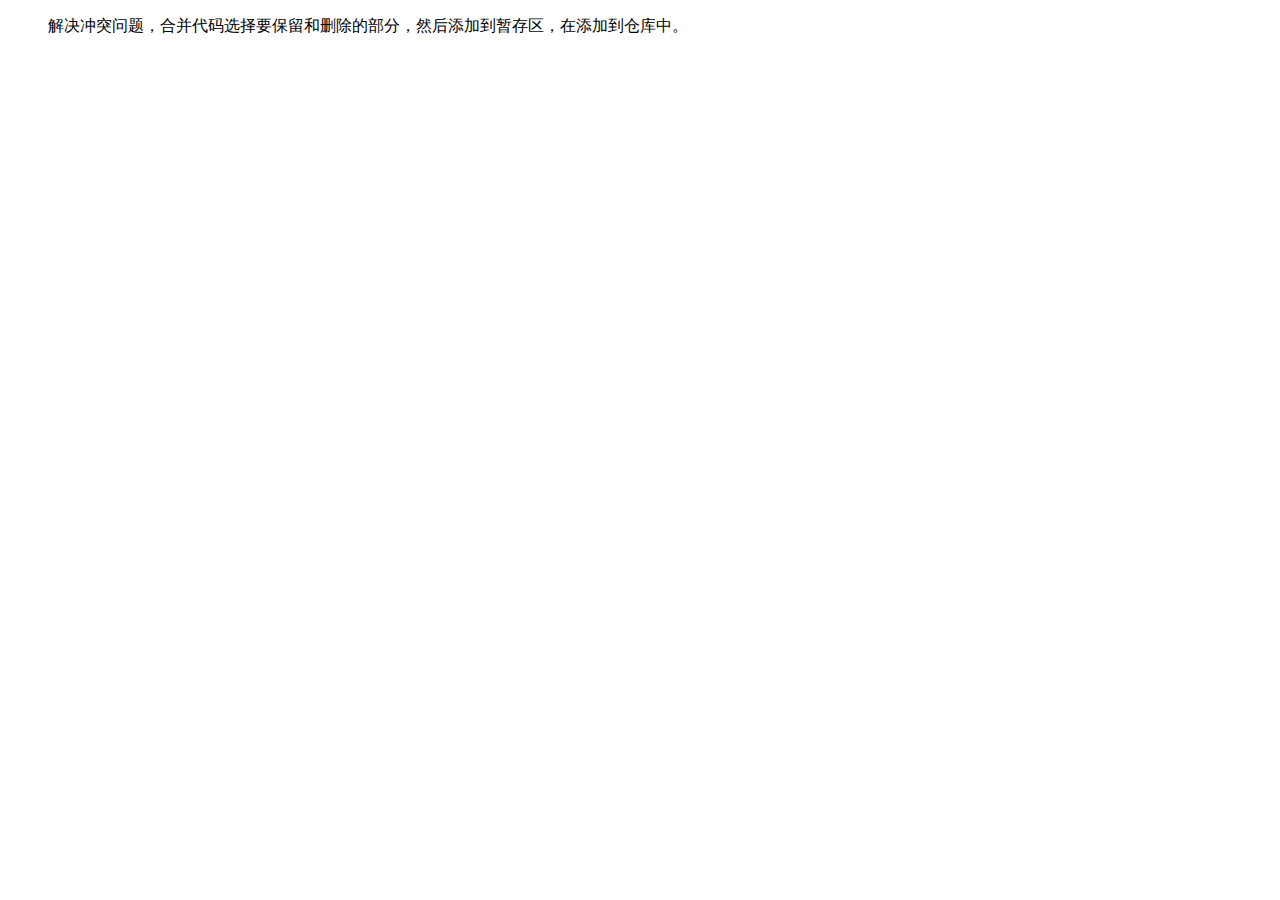
<file: index.html>
<!DOCTYPE html>
<html lang="en">
<head>
    <meta charset="UTF-8">
    <meta name="viewport" content="width=device-width, initial-scale=1.0">
    <title>Document</title>
</head>
<body>
    <script>
        console.log('我是dev分支');
    </script>
    <ul>
        解决冲突问题，合并代码选择要保留和删除的部分，然后添加到暂存区，在添加到仓库中。
    </ul>
</body>
</html>
</file>
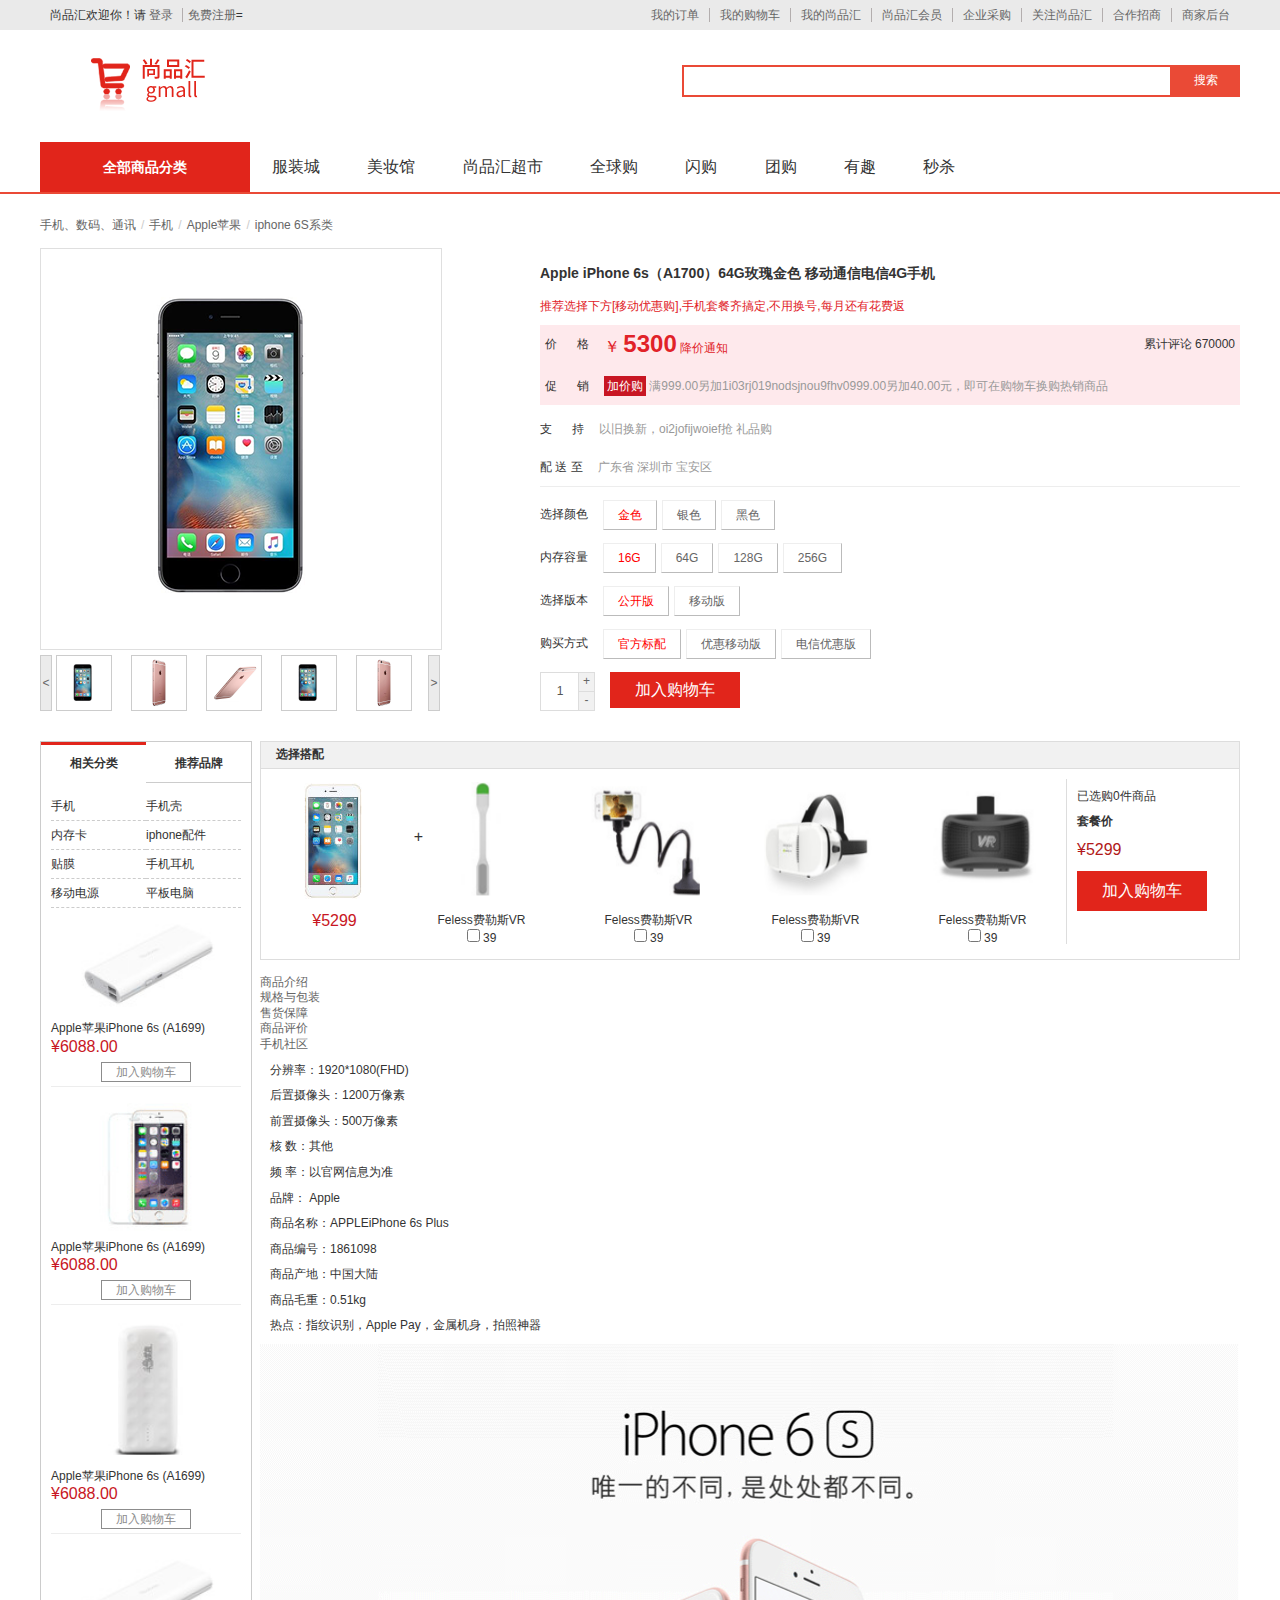
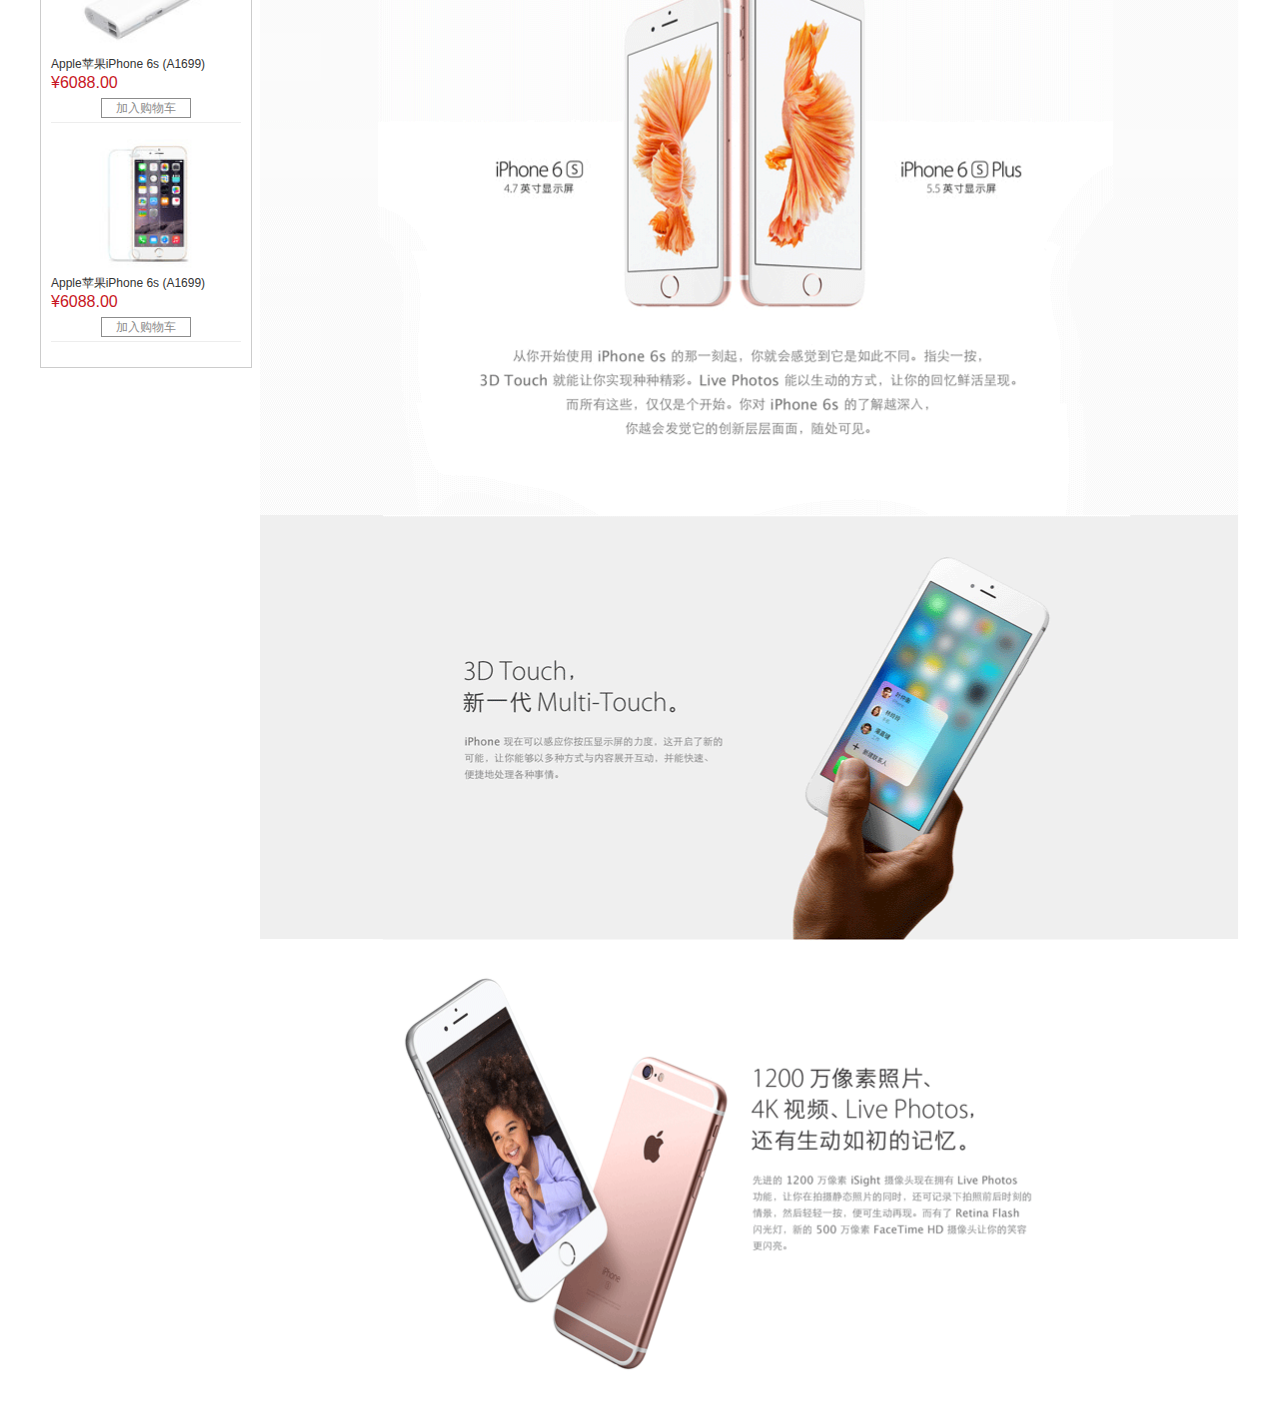
<file: day08-day10pc项目/01头部导航布局.html>
<!DOCTYPE html>
<html lang="en">
<head>
    <meta charset="UTF-8">
    <meta name="viewport" content="width=device-width, initial-scale=1.0">
    <title>1.头部导航布局</title>
    <link rel="stylesheet" href="./css/reset.css">
    <link rel="stylesheet" href="./css/index.css">
</head>
<body>
    <!-- 外部容器 wrap -->
    <div class="wrap">
        <header class="header">
            <!-- 头部第一行 -->
            <div class="top">
                <div class="container">
                    <!-- 登录 -->
                    <div class="login">=
                        <p>尚品汇欢迎你！</p>
                        <div>
                            <span>请</span>
                            <a href="#">登录</a>
                            <a href="#">免费注册</a>

                        </div>
                    </div>
                     <!-- 头部导航 -->
                     <div class="headerNav">
                         <a href="#">我的订单</a>
                         <a href="#">我的购物车</a>
                         <a href="#">我的尚品汇</a>
                         <a href="#">尚品汇会员</a>
                         <a href="#">企业采购</a>
                         <a href="#">关注尚品汇</a>--
                         <a href="#">合作招商</a>
                         <a href="#">商家后台</a>
                     </div>
                </div>
                
            </div>
            <!-- 头部第二行 -->
            <div class="bottom">
                <h1 class="logoArea">
                    <a href="#">
                        <img src="./img/Logo.png" alt="">
                    </a>
                </h1>
                <div class="searchArea">
                    <form action="">
                        <input type="text">
                        <button>搜索</button>
                    </form>
                </div>
            </div>
        </header>
        <!-- 商品导航分类 -->
        <div class="typeNav">
            <div class="container">
                <h2 class="all">全部商品分类</h2>
                <nav>
                    <a href="#">服装城</a>
                    <a href="#">美妆馆</a>
                    <a href="#">尚品汇超市</a>
                    <a href="#">全球购</a>
                    <a href="#">闪购</a>
                    <a href="#">团购</a>
                    <a href="#">有趣</a>
                    <a href="#">秒杀</a>
                </nav>
            </div>
        </div>
        <!-- 商品主要内容区域 -->
        <section class="con">
            <!-- 路径导航 -->
            <div class="conPoin">
                <!-- <a href="#">手机、数码、通讯</a>
                <a href="#">手机</a>
                <a href="#">Apple苹果</a>
                <a href="#">iPhone 6s系类</a> -->
            </div>
            <!-- 主要内容区域 -->
            <div class="mainCon">
                <!-- 左则放大镜 -->
                <div class="previewWrap">
                    <!-- 放大镜效果 -->
                    <div class="preview">
                        <!-- 小图 -->
                        <div class="zoom">
                            <img src="./img/s3.png" alt="">
                        </div>
                        <!-- 大图 -->
                    </div>
                    <!-- 缩略图效果 -->
                    <div class="specScroll">
                        <a class="prev">&lt;</a>
                        <div class="itemCon">
                            <ul class="list">
                                
                            </ul>
                        </div>
                        <a class="next">&gt;</a>
                    </div>
                </div>
                <!-- 右侧商品信息 -->
                <div class="infoWrap">
                    <div class="info1">
                        
                    </div>
                    <div class="choose">
                        <div class="chooseArea">
                           <div class="choosed">

                           </div>
                        </div>
                        <div class="carWrap">
                            <div class="controls">
                                <input type="text" value="1">
                                <a href="#" class="plus">+</a>
                                <a href="#" class="mins">-</a>
                            </div>
                            <div class="addBth">
                                <a href="#">加入购物车</a>
                            </div>
                        </div>
                    </div>
                </div>
            </div>
        </section>
        <!-- 商品详情页 -->
        <section class="productDetail">
            <!-- 侧边栏 -->
            <aside class="aside">
                <!-- 选项卡切换的按钮 -->
                <div class="tabWrap">
                    <h4 class="active">相关分类</h4>
                    <h4>推荐品牌</h4>
                </div>
                <!-- 选项卡内容 -->
                <div class="tabContent">
                    <div class="active">
                        <ul class="partList">
                            <li>手机</li>
                            <li>手机壳</li>
                            <li>内存卡</li>
                            <li>iphone配件</li>
                            <li>贴膜</li>
                            <li>手机耳机</li>
                            <li>移动电源</li>
                            <li>平板电脑</li>
                        </ul>
                        <ul class="goodsList">
                            <li>
                                <div class="gImg">
                                    <img src="./img/part01.png" alt="">
                                </div>
                                <p class="attr">Apple苹果iPhone 6s (A1699)</p>
                                <p class="price">¥6088.00</p>
                                <div class="addCar">
                                    <a href="###">加入购物车</a>
                                </div>
                            </li>
                            <li>
                                <div class="gImg">
                                    <img src="./img/part02.png" alt="">
                                </div>
                                <p class="attr">Apple苹果iPhone 6s (A1699)</p>
                                <p class="price">¥6088.00</p>
                                <div class="addCar">
                                    <a href="###">加入购物车</a>
                                </div>
                            </li>
                            <li>
                                <div class="gImg">
                                    <img src="./img/part03.png" alt="">
                                </div>
                                <p class="attr">Apple苹果iPhone 6s (A1699)</p>
                                <p class="price">¥6088.00</p>
                                <div class="addCar">
                                    <a href="###">加入购物车</a>
                                </div>
                            </li>
                            <li>
                                <div class="gImg">
                                    <img src="./img/part01.png" alt="">
                                </div>
                                <p class="attr">Apple苹果iPhone 6s (A1699)</p>
                                <p class="price">¥6088.00</p>
                                <div class="addCar">
                                    <a href="###">加入购物车</a>
                                </div>
                            </li>
                            <li>
                                <div class="gImg">
                                    <img src="./img/part02.png" alt="">
                                </div>
                                <p class="attr">Apple苹果iPhone 6s (A1699)</p>
                                <p class="price">¥6088.00</p>
                                <div class="addCar">
                                    <a href="###">加入购物车</a>
                                </div>
                            </li>
                        </ul>
                    </div>
                    <div>推荐品牌</div>
                </div>
            </aside>
            <div class="detail">
                <div class="fitting">
                    <h4>选择搭配</h4>
                    <div class="goodSuits">
                        <div class="master">
                            <img src="./img/l-m01.png" alt="">
                            <p>¥5299</p>
                            <i>+</i>
                        </div>
                        <ul class="suits">
                            <li class="suitsItem">
                                <img src="./img/dp01.png" alt="">
                                <p>Feless费勒斯VR</p>
                                <label>
                                    <input type="checkbox">
                                    <span>39</span>
                                </label>
                            </li>
                            <li class="suitsItem">
                                <img src="./img/dp02.png" alt="">
                                <p>Feless费勒斯VR</p>
                                <label>
                                    <input type="checkbox">
                                    <span>39</span>
                                </label>
                            </li>
                            <li class="suitsItem">
                                <img src="./img/dp03.png" alt="">
                                <p>Feless费勒斯VR</p>
                                <label>
                                    <input type="checkbox">
                                    <span>39</span>
                                </label>
                            </li>
                            <li class="suitsItem">
                                <img src="./img/dp04.png" alt="">
                                <p>Feless费勒斯VR</p>
                                <label>
                                    <input type="checkbox">
                                    <span>39</span>
                                </label>
                            </li>
                        </ul>
                        <div class="result">
                            <div>已选购0件商品</div>
                            <p class="price-tit">套餐价</p>
                            <p class="price">¥5299</p>
                            <button>加入购物车</button>
                        </div>
                    </div>
                </div>
                <div class="intro">
                    <ul class="tabWrap">
                        <li class="active"><a href="#">商品介绍</a></li>
                        <li><a href="#">规格与包装</a></li>
                        <li><a href="#">售货保障</a></li>
                        <li><a href="#">商品评价</a></li>
                        <li><a href="#">手机社区</a></li>
                    </ul>
                    <div class="tabContent">
                        <div class="active">
                            <ul class="goodsIntro">
                                <li>分辨率：1920*1080(FHD)</li>
                                <li>后置摄像头：1200万像素</li>
                                <li>前置摄像头：500万像素</li>
                                <li>核 数：其他</li>
                                <li>频 率：以官网信息为准</li>
                                <li>品牌： Apple</li>
                                <li>商品名称：APPLEiPhone 6s Plus</li>
                                <li>商品编号：1861098</li>
                                <li>商品产地：中国大陆</li>
                                <li>商品毛重：0.51kg</li>
                                <li>热点：指纹识别，Apple Pay，金属机身，拍照神器</li>
                            </ul>
                            <div class="introImg">
                                <img src="./img/intro01.png" alt="">
                                <img src="./img/intro02.png" alt="">
                                <img src="./img/intro03.png" alt="">
                            </div>
                        </div>
                        <div>规格与包装</div>
                        <div>售货保障</div>
                        <div>商品评价</div>
                        <div>手机社区</div>
                    </div>
                </div>
            </div>
        </section>
    </div>
    <script src="./js/data.js"></script>
    <script>
        // 页面加载完成的回调
        // window.onload = function(){

        // }
        // 文档准备就绪
        // DOMContentLoaded 等待节点加载完成之后执行
        // DOMCententLoaded 是dom2事件 所以需要使用addEventListener绑定监听
        window.addEventListener('DOMContentLoaded',function(){
            // 每一个功能都会单独放在一个函数中执行
            
            // 定义放大镜图片id
            var magnifierImgId = 0;
            // 记录商品个数 默认为1
            var goodsChangeNum = 1;
            // 1.放大镜效果
            magnifier();
            function magnifier(){
                var imgSrc = goodData.imgsrc;
                // 获取小图
                var smallImg = document.querySelector('.wrap .con .mainCon .previewWrap .preview .zoom > img');
                smallImg.src = imgSrc[magnifierImgId].s;
                // 放大镜外层容器
                var preview = document.querySelector('.wrap .con .mainCon .previewWrap .preview');
                // 小图容器
                var smallBox = document.querySelector('.wrap .con .mainCon .previewWrap .preview .zoom');
                // 初始化蒙版
                var mask = null;
                // 初始化大图容器
                var bigBox = null;
                // 初始化大图
                var bigImg = null;

                // 绑定鼠标移入移出事件
                preview.onmouseenter = function(){
                    
                    // 当鼠标移入元素时  创建蒙版(大图容器 大图)  没有蒙版的时候才会创建 如果存在则不创建
                    if(!mask){
                        // 创建蒙版
                        mask = document.createElement('div');
                        // 给蒙版一个class   并且添加样式
                        mask.className = 'mask';
                        // 把蒙版插入到小图容器当中
                        smallBox.appendChild(mask);
                        // 创建大图 和大图容器
                        bigBox = document.createElement('div');
                        bigBox.className = 'bigBox';
                        // 创建大图  放入大图容器当中
                        bigImg = new Image();
                        bigImg.src = imgSrc[magnifierImgId].b;
                        bigBox.appendChild(bigImg);

                        preview.appendChild(bigBox);

                    }
                    // 鼠标移动
                    smallBox.onmousemove = function(event){
                        
                        // 当鼠标移动的时候 蒙版的位置是  鼠标的坐标 - 蒙版的一半 - 父级距离屏幕边缘的位置
                        var maskPosition = {
                            left:event.clientX - mask.offsetWidth / 2 -smallBox.getBoundingClientRect().left,
                            top:event.clientY - mask.offsetHeight / 2 -smallBox.getBoundingClientRect().top
                        };
                        // 边界判断 小于最小值等于最小值 大于最大值等于最大值
                        if(maskPosition.left < 0){
                            maskPosition.left = 0;
                        }else if(maskPosition.left > smallBox.clientWidth - mask.offsetWidth){
                            maskPosition.left = smallBox.clientWidth - mask.offsetWidth;
                        }
                        if(maskPosition.top < 0){
                            maskPosition.top = 0;
                        }else if(maskPosition.top > smallBox.clientHeight - mask.offsetHeight){
                            maskPosition.top = smallBox.clientHeight - mask.offsetHeight;
                        }


                        // 对蒙版的位置进行操作
                        mask.style.left = maskPosition.left + 'px';
                        mask.style.top = maskPosition.top + 'px';

                        // 计算比例:   (蒙版总共可以移动的距离 / 大图能够移动的距离)
                        var scale = (smallBox.clientWidth - mask.offsetWidth) / (bigImg.offsetWidth - bigBox.clientWidth)
                        // 计算大图位置
                        var bigPosition = {
                            left:maskPosition.left / scale,
                            top:maskPosition.top / scale
                        }
                        // 给大图修正位置
                        bigImg.style.marginLeft = -bigPosition.left + 'px';
                        bigImg.style.marginTop = -bigPosition.top + 'px';
                    };
                    // 鼠标离开时 放大镜效果结束 清除蒙版 移出事件
                    preview.onmouseleave = function(){
                        // 移除节点
                        smallBox.removeChild(mask);
                        preview.removeChild(bigBox);
                        // 初始化蒙版元素
                        mask = null;
                        bigBox = null;
                        bigImg = null;
                        // 解绑事件
                        smallBox.onmousemove = null;
                        preview.onmouseleave = null;
                    }
                }

                
            }
           
            // 获取元素非行间样式
            // 第一个参数要读取的元素 第二个参数要读取的样式名称
            function getStyle(obj,attr) {
            if(obj.currentStyle){
                return obj.currentStyle[attr];
                }else{
                    return document.defaultView.getComputedStyle(obj,null)[attr];
             }
            }
            // 2.缩略图
            thumbnail();
            function thumbnail(){
                // 图片移动的容器
                var list = document.querySelector('.wrap .con .mainCon .specScroll .itemCon .list');
                // 根据动态数据 生成缩略图效果
                var imgSrc = goodData.imgsrc;
                imgSrc.forEach(function(item){
                    var liNode = document.createElement('li');
                    var imgNode = new Image();
                    imgNode.src = item.s;
                    liNode.appendChild(imgNode);
                    list.appendChild(liNode);
                })
                // 图片集合
                var items = document.querySelectorAll('.wrap .con .mainCon .specScroll .itemCon .list > li');
                // 左右两个按钮
                var prev = document.querySelector('.wrap .con .mainCon .specScroll .prev');
                var next = document.querySelector('.wrap .con .mainCon .specScroll .next ')

                // 定义图片显示张数
                var showImg = 5;
                // 定义初始化已经走过的距离
                var tempLeft = 0;
                // 获取li的marginRight
                var itemRight = parseInt(getStyle(items[0],'marginRight'));
                // 计算一共可以移动的距离  (总张数 - 显示张数) * (图片的宽 + marginRight)
                var countLeft = (items.length - showImg) * (items[0].offsetWidth + itemRight);
                // 每次移动的图片数量
                var moveNum = 2;
                // 计算每次移动的长度  (一个元素的宽度 + marginRight) * 每次移动的图片数量
                var moveLeft = (items[0].offsetWidth + itemRight) * moveNum;
                // 添加过渡
                list.style.transition = '0.2s linear';
                // 给两个按钮添加点击事件
                next.onclick = function(){
                    // 如果已经走过的距离 小于 总共可以走的距离 才能移动
                    if(tempLeft < countLeft){
                        // tempLeft = 600     countLeft = 700  走一次是200
                        // 剩余的距离 = countLeft - tempLeft
                        // 如果剩余的距离大于每次可以移动的距离 则走该走的距离(moveLeft)
                        if(countLeft - tempLeft > moveLeft){
                            tempLeft += moveLeft;
                        }else{
                            // 如果剩余的距离小于每次可以移动的距离  则走剩下的所有  100
                            tempLeft += (countLeft - tempLeft);
                        }
                        list.style.left = -tempLeft + 'px';
                    }
                }
                prev.onclick = function(){
                    // 如果可移动距离还大于0  说明可以向左移动
                    if(tempLeft > 0){
                        // 如果可以走的距离 大于每次移动的距离 则走该走的长度 指责测直接为0
                        if(tempLeft > moveLeft){
                            tempLeft -= moveLeft;
                        }else{
                            tempLeft = 0;
                        }
                        list.style.left = -tempLeft + 'px';
                    }
                }
            }

            // 3.缩略图点击
            thumbnailClick();
            function thumbnailClick(){
                // 获取所有图片
                var itemImgs = document.querySelectorAll('.wrap .con .mainCon .specScroll .itemCon .list > li > img');
                // 获取小图
                var smallImg = document.querySelector('.wrap .con .mainCon .previewWrap .preview .zoom > img');
                for(var i = 0; i < itemImgs.length; i++){
                    // itemImgs[i].index = i;
                    itemImgs[i].onclick = function(){
                        for(var i = 0; i < itemImgs.length; i++){
                            if(itemImgs[i] == this){
                                magnifierImgId = i;
                            // 修改小图路径
                            smallImg.src = this.src;
                            }
                            
                        }
                    }
                }
            }
            // 4.商品筛选详情   动态数据加载
            screening();
            function screening(){
                var crumbData = goodData.goodsDetail.crumbData;
            // 获取父容器
            var chooseAreaNode = document.querySelector('.wrap .con .mainCon .infoWrap .choose .chooseArea')
            crumbData.forEach(function(item,index){
                // 每次遍历近来 先创建一个dl
                var dlNode = document.createElement('dl');
                // 每一个di都只有一个dt 所以可以直接在这里创建
                var dtNode = document.createElement('dt');
                // 给dt赋值
                dtNode.innerHTML = item.title;
                // 把dt放到dl当中
                dlNode.appendChild(dtNode);
                // console.log(dlNode);
                // 通过遍历每一个item 对应的是data里边的每一个元素值
                item.data.forEach(function(item){
                     // 生成dd
                    var ddNode = document.createElement('dd');
                    // 给dd插入内容
                    ddNode.innerHTML = item.type;
                    // 给生成的dd扩展自定义属性 保存需要改变的价格
                    ddNode.setAttribute('changePrice',item.changePrice);
                    // 把dd放入到dl当中
                    dlNode.appendChild(ddNode);
                });
                chooseAreaNode.appendChild(dlNode);
            });

            // 以下是点击选择筛选内容的交互代码

            // 获取所有的dl
            var dlList = chooseAreaNode.getElementsByTagName('dl');
            // 定义一个数组容器，数组中保存筛选的条件，需要的时候，按照顺序保存或者获取里边的内容
            // var arr = [];
            // for(var i = 0; i < crumbData.length; i++){
            //     arr[i] = 0;
            // };
            // console.log(arr);

            var arr = new Array(crumbData.length);
            // fill es6数组方法  用传入的值 填充整个数组当中的每一个元素
            arr.fill(0);
            // 遍历所有的dl标签，然后再给当前 dl标签中的dd绑定事件
            for(var i = 0; i <dlList.length; i++){
                // 给dl添加下标
                dlList[i].index = i;
                (function(){
                    // 获取当前dl标签中对应的dd
                    var ddList = dlList[i].getElementsByTagName('dd');
                    for(var j = 0; j < ddList.length; j++){
                        ddList[j].onclick = function(){
                            // 先清除所有dd的颜色
                            for(var i = 0; i < ddList.length; i++){
                                ddList[i].style.color = '#666';
                            } 
                            // 再给当前的添加红色
                            this.style.color = 'red';
                            // 只要用户点击操作了 就要对数组进行修改
                            arr[this.parentNode.index] = this;
                            console.log(arr);
                            priceSum(arr);
                            // console.log(arr);
                            // 获取mark元素的容器

                            var choosedNode = document.querySelector('.wrap .con .mainCon .infoWrap .choose .chooseArea .choosed');
                            // 在每一个创建之前 清空整个父容器
                            choosedNode.innerHTML = '';
                            // 遍历数组 创建相应的结构
                            arr.forEach(function(item,index){
                                // 检测数组 当数组当前元素值不为0的时候 创建mark
                                if(item){
                                    // 创建mark
                                    var markNode = document.createElement('mark');
                                    // 把数组内容放到mark当中去
                                    markNode.innerHTML = item.innerHTML;
                                    // 创建mark里边的a标签
                                    var aNode = document.createElement('a');
                                    // 把a标签添加X
                                    aNode.innerHTML = 'X';
                                    // 创建a标签的时候 用一个自定义属性保存当前a是那一个元素创建的
                                    aNode.setAttribute('num',index);
                                    // 把a标签放入到mark当中
                                    markNode.appendChild(aNode);
                                    // 把mark放入到choosed当中
                                    choosedNode.appendChild(markNode);
                                }
                            });
                            // 删除功能
                            // 获取choosed里边的所有的A标签
                            var aList = choosedNode.querySelectorAll('mark>a');
                           
                            for(var i = 0; i < aList.length; i++){
                                aList[i].onclick = function(){
                                    
                                    // 首先要确认 当前点击的这个a  对应的是第几个dl
                                    var num = parseInt(this.getAttribute('num'));//得到的值是个字符串
                                    // 删除当前a所对应的mark标签
                                    this.parentNode.parentNode.removeChild(this.parentNode);
                                    // 去掉删除的元素对应的mark标签
                                    // 清除当前删除数据对应的dl内部所有的颜色 再给第一个dd添加red
                                    var ddList = dlList[num].querySelectorAll('dd');
                                    for(var j = 0; j < ddList.length; j++){
                                        ddList[j].style.color = '#666';
                                    }
                                    // 给第一个dd添加默认颜色
                                    dlList[num].querySelector('dd:nth-of-type(1)').style.color = 'red';
                                    // 每一次删除的时候 要在储存内容的数组当中把对应的元素的值 设置回0
                                    arr[num] = 0;
                                    priceSum(arr);
                                }
                            }
                        }
                        
                        
                        
                    }
                })()
            }
            // 计算价钱的函数
            // 计算保存筛选条件的数组发生了更改 就需要调用函数重新计算单价
            function priceSum(arr){
                // 先获取默认价钱
                var newPrice = goodData.goodsDetail.price * goodsChangeNum;
                arr.forEach(function(item){
                    if(item){
                        newPrice += parseInt(item.getAttribute('changePrice')) * goodsChangeNum;
                    }
                })
                console.log(newPrice);
                var priceNode = document.querySelector('.wrap .con .mainCon .infoWrap .info1 .priceArea .priceArea1 .price em');
                priceNode.innerHTML = newPrice;
            }
        }
        // 5. 商品数量交互
        goodsNum();
        function goodsNum(){
            var plusNode = document.querySelector('.wrap .con .mainCon .infoWrap .choose .carWrap .controls .plus');
            var minsNode = document.querySelector('.wrap .con .mainCon .infoWrap .choose .carWrap .controls .mins');
            var itxtNode = document.querySelector('.wrap .con .mainCon .infoWrap .choose .carWrap .controls > input');
            // 默认数量1
            
            plusNode.onclick = function(){
                goodsChangeNum++;
                itxtNode.value = goodsChangeNum;

                // 获取价格容器
                var priceNode = document.querySelector('.wrap .con .mainCon .infoWrap .info1 .priceArea .priceArea1 .price em');
                // 根据当前数量计算总价
                var finalPrice = priceNode.innerHTML / (goodsChangeNum - 1) * goodsChangeNum;
                priceNode.innerHTML = finalPrice;
            };
            minsNode.onclick = function(){
                if(goodsChangeNum > 1){
                    goodsChangeNum--;
                    itxtNode.value = goodsChangeNum;
                    // 获取价格容器
                    var priceNode = document.querySelector('.wrap .con .mainCon .infoWrap .info1 .priceArea .priceArea1 .price em');
                    var finalPrice = priceNode.innerHTML / (goodsChangeNum + 1) * goodsChangeNum;
                    priceNode.innerHTML = finalPrice;
                }
            }

        }
        // 6.商品详情的数据动态生成
        goodsDetail();
        function goodsDetail(){
            // 获取数据
            var goodsDeta = goodData.goodsDetail;
            // 获取容器
            var info1Node = document.querySelector('.wrap .con .mainCon .infoWrap .info1');
            // es6模板字符串 后续字符串拼接事件数据添加的造作 都是使用这种方式
            var str = `<h3 class="infoName">${goodsDeta.title}</h3>
                        <p class="news">${goodsDeta.recommend}</p>
                        <div class="priceArea">
                            <div class="priceArea1">
                                <div class="title">价&nbsp;&nbsp;&nbsp;&nbsp;&nbsp;&nbsp;格</div>
                                <div class="price">
                                    <i>￥</i>
                                    <em>${goodsDeta.price}</em>
                                    <span>降价通知</span>
                                </div>
                                <div class="remark">
                                    <i>累计评论</i>
                                    <span>${goodsDeta.evaluateNum}</span>
                                </div>
                            </div>
                            <div class="priceArea2">
                                <div class="title">促&nbsp;&nbsp;&nbsp;&nbsp;&nbsp;&nbsp;销</div>
                                <div class="fixWidth">
                                    <i>${goodsDeta.promoteSales.type}</i>
                                    <span>${goodsDeta.promoteSales.content}</span>
                                </div>
                            </div>
                        </div>
                        <div class="support">
                            <div>
                                <div class="title">支&nbsp;&nbsp;&nbsp;&nbsp;&nbsp;&nbsp;持</div>
                                <div class="fixWidth">${goodsDeta.support}</div>
                            </div>
                            <div>
                                <div class="title">配&nbsp;送&nbsp;至</div>
                                <div class="fixWidth">${goodsDeta.address}</div>
                            </div>
                        </div>`;
                    info1Node.innerHTML = str;
        };
        // 路径导航动态生成
        pathUrl();
        function pathUrl(){
            // 获取容器
            var conPoinNode = document.querySelector('.wrap .con .conPoin');
            // 拿到路径导航数据
            var urlCon = goodData.path;
            // 遍历数据
            urlCon.forEach(function(item,index){
                // 每次遍历的时候都要创建一个新的a标签
                var aNode = document.createElement('a');
                // 向a标签当中嵌套数据的时候 我需要知道当前这个a要不要添加href属性
                // 判断是不是数组的最后一个
                if(index == urlCon.length-1){
                    // 最后一个
                    aNode.innerHTML = item.title;
                    conPoinNode.appendChild(aNode);
                }else{
                    // 不是最后一个
                    aNode.innerHTML = item.title;
                    aNode.href = item.url;
                    conPoinNode.appendChild(aNode);
                }
            })
        }
        


    })
    </script>
</body>
</html>
</file>
<file: day08-day10pc项目/css/index.css>
.wrap .header > .top {
  width: 100%;
  height: 30px;
  line-height: 30px;
  background: #eaeaea;
}
.wrap .header > .top .container {
  width: 1200px;
  height: 100%;
  margin: 0 auto;
  *zoom: 1;
}
.wrap .header > .top .container:after {
  content: '';
  height: 0;
  display: block;
  clear: both;
}
.wrap .header > .top .container .login {
  height: 30px;
  float: left;
}
.wrap .header > .top .container .login p {
  float: left;
  margin-left: 10px;
}
.wrap .header > .top .container .login div {
  float: left;
}
.wrap .header > .top .container .login a {
  text-decoration: none;
}
.wrap .header > .top .container .login a:last-child {
  border-left: 1px solid #b3aeae;
  padding-left: 5px;
  margin-left: 5px;
}
.wrap .header > .top .container .headerNav {
  height: 30px;
  float: right;
  font-size: 0px;
}
.wrap .header > .top .container .headerNav a {
  font-size: 12px;
  padding: 0 10px;
}
.wrap .header > .top .container .headerNav a ~ a {
  border-left: 1px solid #b3aeae;
}
.wrap .header > .bottom {
  width: 1200px;
  margin: 0 auto;
  *zoom: 1;
}
.wrap .header > .bottom:after {
  content: '';
  height: 0;
  display: block;
  clear: both;
}
.wrap .header > .bottom .logoArea {
  float: left;
}
.wrap .header > .bottom .logoArea img {
  width: 175px;
  height: 56px;
  margin: 25px 45px;
}
.wrap .header > .bottom .searchArea {
  float: right;
  margin-top: 35px;
  *zoom: 1;
}
.wrap .header > .bottom .searchArea:after {
  content: '';
  height: 0;
  display: block;
  clear: both;
}
.wrap .header > .bottom .searchArea input {
  box-sizing: border-box;
  width: 490px;
  height: 32px;
  border: 2px solid #ea4a36;
  padding: 0 4px;
  float: left;
}
.wrap .header > .bottom .searchArea input:focus {
  outline: none;
}
.wrap .header > .bottom .searchArea button {
  width: 68px;
  height: 32px;
  background: #ea4a36;
  color: #fff;
  border: none;
  float: left;
}
.wrap .header > .bottom .searchArea button:focus {
  outline: none;
}
.wrap .typeNav {
  height: 50px;
  border-bottom: 2px solid #ea4a36;
}
.wrap .typeNav .container {
  width: 1200px;
  height: 50px;
  margin: 0 auto;
  *zoom: 1;
}
.wrap .typeNav .container:after {
  content: '';
  height: 0;
  display: block;
  clear: both;
}
.wrap .typeNav .container .all {
  width: 210px;
  height: 50px;
  line-height: 50px;
  background: #e1251b;
  font-size: 14px;
  color: #fff;
  text-align: center;
  font-weight: bold;
  float: left;
}
.wrap .typeNav .container > nav {
  float: left;
}
.wrap .typeNav .container > nav a {
  margin: 0 22px;
  font-size: 16px;
  color: #333;
  line-height: 50px;
}
.wrap .con {
  width: 1200px;
  margin: 15px auto 0;
}
.wrap .con .conPoin {
  padding: 9px 15px 9px 0;
}
.wrap .con .conPoin > a + a::before {
  content: '/';
  padding: 0 5px;
  color: #ccc;
}
.wrap .con .mainCon {
  margin: 5px 0 15px;
  *zoom: 1;
}
.wrap .con .mainCon:after {
  content: '';
  height: 0;
  display: block;
  clear: both;
}
.wrap .con .mainCon .previewWrap {
  width: 400px;
  float: left;
}
.wrap .con .mainCon .previewWrap .preview {
  width: 400px;
  height: 400px;
  border: 1px solid #dfdfdf;
  position: relative;
}
.wrap .con .mainCon .previewWrap .preview .zoom {
  width: 100%;
  height: 100%;
  position: relative;
}
.wrap .con .mainCon .previewWrap .preview .zoom .mask {
  position: absolute;
  left: 0;
  top: 0;
  height: 200px;
  width: 200px;
  background: rgba(255, 255, 255, 0.5);
  border: 1px solid #ddd;
}
.wrap .con .mainCon .previewWrap .preview .bigBox {
  width: 400px;
  height: 400px;
  position: absolute;
  top: 0;
  left: 420px;
  border: 1px solid #ddd;
  overflow: hidden;
}
.wrap .con .mainCon .previewWrap .preview .bigBox img {
  width: 800px;
  height: 800px;
}
.wrap .con .mainCon .specScroll {
  margin-top: 5px;
  width: 100%;
  *zoom: 1;
}
.wrap .con .mainCon .specScroll:after {
  content: '';
  height: 0;
  display: block;
  clear: both;
}
.wrap .con .mainCon .specScroll .prev,
.wrap .con .mainCon .specScroll .next {
  width: 10px;
  height: 54px;
  line-height: 54px;
  text-align: center;
  border: 1px solid #ccc;
  background: #EBEBEB;
}
.wrap .con .mainCon .specScroll .prev {
  float: left;
  margin-right: 4px;
}
.wrap .con .mainCon .specScroll .next {
  float: right;
}
.wrap .con .mainCon .specScroll .itemCon {
  width: 372px;
  height: 56px;
  float: left;
  overflow: hidden;
  position: relative;
}
.wrap .con .mainCon .specScroll .itemCon .list {
  height: 100%;
  width: 99999px;
  position: absolute;
  left: 0;
  top: 0;
}
.wrap .con .mainCon .specScroll .itemCon .list > li {
  float: left;
  width: 50px;
  height: 50px;
  margin-right: 25px;
}
.wrap .con .mainCon .specScroll .itemCon .list > li img {
  width: 100%;
  height: 100%;
  border: 1px solid #ccc;
  padding: 2px;
}
.wrap .con .mainCon .infoWrap {
  width: 700px;
  float: right;
}
.wrap .con .mainCon .infoWrap .info1 .infoName {
  font-size: 14px;
  line-height: 21px;
  margin-top: 15px;
}
.wrap .con .mainCon .infoWrap .info1 .news {
  color: #e12228;
  margin-top: 15px;
}
.wrap .con .mainCon .infoWrap .info1 .priceArea {
  background: #fee9ec;
  padding: 5px;
  margin-top: 10px;
  line-height: 28px;
}
.wrap .con .mainCon .infoWrap .info1 .priceArea .priceArea1 {
  *zoom: 1;
}
.wrap .con .mainCon .infoWrap .info1 .priceArea .priceArea1:after {
  content: '';
  height: 0;
  display: block;
  clear: both;
}
.wrap .con .mainCon .infoWrap .info1 .priceArea .priceArea1 .title {
  float: left;
  margin-right: 15px;
}
.wrap .con .mainCon .infoWrap .info1 .priceArea .priceArea1 .price {
  float: left;
  color: #e12228;
}
.wrap .con .mainCon .infoWrap .info1 .priceArea .priceArea1 .price i {
  font-size: 16px;
}
.wrap .con .mainCon .infoWrap .info1 .priceArea .priceArea1 .price em {
  font-size: 24px;
  font-weight: bold;
}
.wrap .con .mainCon .infoWrap .info1 .priceArea .priceArea1 .price span {
  font-size: 12px;
}
.wrap .con .mainCon .infoWrap .info1 .priceArea .priceArea1 .remark {
  float: right;
}
.wrap .con .mainCon .infoWrap .info1 .priceArea .priceArea2 {
  *zoom: 1;
  margin-top: 10px;
}
.wrap .con .mainCon .infoWrap .info1 .priceArea .priceArea2:after {
  content: '';
  height: 0;
  display: block;
  clear: both;
}
.wrap .con .mainCon .infoWrap .info1 .priceArea .priceArea2 .title {
  margin-right: 15px;
  float: left;
}
.wrap .con .mainCon .infoWrap .info1 .priceArea .priceArea2 .fixWidth {
  width: 520px;
  float: left;
}
.wrap .con .mainCon .infoWrap .info1 .priceArea .priceArea2 .fixWidth > i {
  padding: 3px;
  background: #c81623;
  color: #fff;
}
.wrap .con .mainCon .infoWrap .info1 .priceArea .priceArea2 .fixWidth > span {
  color: #999;
}
.wrap .con .mainCon .infoWrap .info1 .support {
  border-bottom: 1px solid #ededed;
  padding-bottom: 5px;
}
.wrap .con .mainCon .infoWrap .info1 .support > div {
  *zoom: 1;
  margin-top: 10px;
  line-height: 28px;
}
.wrap .con .mainCon .infoWrap .info1 .support > div:after {
  content: '';
  height: 0;
  display: block;
  clear: both;
}
.wrap .con .mainCon .infoWrap .info1 .support > div .title {
  float: left;
  margin-right: 15px;
}
.wrap .con .mainCon .infoWrap .info1 .support > div .fixWidth {
  float: left;
  width: 520px;
  color: #999;
}
.wrap .con .mainCon .infoWrap .choose .chooseArea {
  margin-top: 10px;
  line-height: 28px;
}
.wrap .con .mainCon .infoWrap .choose .chooseArea .choosed mark {
  height: 30px;
  line-height: 30px;
  display: inline-block;
  background-color: snow;
  border: 1px solid #ddd;
  padding: 0 20px;
  margin-right: 20px;
}
.wrap .con .mainCon .infoWrap .choose .chooseArea .choosed mark a {
  color: red;
  margin-left: 20px;
}
.wrap .con .mainCon .infoWrap .choose .chooseArea dl {
  *zoom: 1;
  margin: 13px 0;
}
.wrap .con .mainCon .infoWrap .choose .chooseArea dl:after {
  content: '';
  height: 0;
  display: block;
  clear: both;
}
.wrap .con .mainCon .infoWrap .choose .chooseArea dl dt {
  float: left;
  margin-right: 15px;
}
.wrap .con .mainCon .infoWrap .choose .chooseArea dl dd {
  float: left;
  margin-right: 5px;
  color: #666;
  line-height: 24px;
  padding: 2px 14px;
  border-top: 1px solid #eee;
  border-left: 1px solid #eee;
  border-right: 1px solid #bbb;
  border-bottom: 1px solid #bbb;
}
.wrap .con .mainCon .infoWrap .choose .chooseArea dl dd:nth-of-type(1) {
  color: red;
}
.wrap .con .mainCon .infoWrap .choose .carWrap {
  *zoom: 1;
}
.wrap .con .mainCon .infoWrap .choose .carWrap:after {
  content: '';
  height: 0;
  display: block;
  clear: both;
}
.wrap .con .mainCon .infoWrap .choose .carWrap .controls {
  float: left;
  width: 55px;
  margin-right: 15px;
  position: relative;
}
.wrap .con .mainCon .infoWrap .choose .carWrap .controls > input {
  width: 38px;
  height: 37px;
  text-align: center;
  color: #555;
  border: 1px solid #ddd;
}
.wrap .con .mainCon .infoWrap .choose .carWrap .controls > a {
  width: 15px;
  height: 18px;
  line-height: 17px;
  text-align: center;
  color: #666;
  background: #f1f1f1;
  position: absolute;
  right: 0;
  border: 1px solid #ddd;
}
.wrap .con .mainCon .infoWrap .choose .carWrap .controls .plus {
  top: 0;
}
.wrap .con .mainCon .infoWrap .choose .carWrap .controls .mins {
  bottom: 0;
  border-top: none;
}
.wrap .con .mainCon .infoWrap .choose .carWrap .addBth {
  float: left;
}
.wrap .con .mainCon .infoWrap .choose .carWrap .addBth a {
  display: block;
  padding: 0 25px;
  height: 36px;
  line-height: 36px;
  text-align: center;
  font-size: 16px;
  background: #e1251b;
  color: #fff;
}
.wrap .productDetail {
  width: 1200px;
  margin: 30px auto 0;
  *zoom: 1;
}
.wrap .productDetail:after {
  content: '';
  height: 0;
  display: block;
  clear: both;
}
.wrap .productDetail .aside {
  float: left;
  width: 210px;
  border: 1px solid #ccc;
}
.wrap .productDetail .aside .tabWrap {
  height: 40px;
  *zoom: 1;
}
.wrap .productDetail .aside .tabWrap:after {
  content: '';
  height: 0;
  display: block;
  clear: both;
}
.wrap .productDetail .aside .tabWrap h4 {
  float: left;
  line-height: 37px;
  width: 105px;
  text-align: center;
  border-top: 3px solid #fff;
  border-bottom: 1px solid #ccc;
}
.wrap .productDetail .aside .tabWrap h4.active {
  border-top-color: #e1251b;
  border-bottom-color: #fff;
}
.wrap .productDetail .aside .tabContent {
  padding: 10px;
}
.wrap .productDetail .aside .tabContent > div {
  display: none;
}
.wrap .productDetail .aside .tabContent > div.active {
  display: block;
}
.wrap .productDetail .aside .tabContent > div:nth-child(1) .partList {
  *zoom: 1;
}
.wrap .productDetail .aside .tabContent > div:nth-child(1) .partList:after {
  content: '';
  height: 0;
  display: block;
  clear: both;
}
.wrap .productDetail .aside .tabContent > div:nth-child(1) .partList > li {
  width: 50%;
  border-bottom: 1px dashed #ccc;
  line-height: 28px;
  float: left;
}
.wrap .productDetail .aside .tabContent > div:nth-child(1) .goodsList > li {
  margin: 5px 0 15px;
  border-bottom: 1px solid #ededed;
}
.wrap .productDetail .aside .tabContent > div:nth-child(1) .goodsList > li .gImg {
  text-align: center;
}
.wrap .productDetail .aside .tabContent > div:nth-child(1) .goodsList > li .gImg img {
  width: 152px;
}
.wrap .productDetail .aside .tabContent > div:nth-child(1) .goodsList > li .price {
  font-size: 16px;
  color: #c81623;
}
.wrap .productDetail .aside .tabContent > div:nth-child(1) .goodsList > li .addCar {
  margin: 5px 0;
  text-align: center;
}
.wrap .productDetail .aside .tabContent > div:nth-child(1) .goodsList > li .addCar a {
  padding: 2px 14px;
  border: 1px solid #8c8c8c;
  color: #8c8c8c;
  line-height: 18px;
}
.wrap .productDetail .detail {
  width: 980px;
  float: right;
}
.wrap .productDetail .detail .fitting {
  border: 1px solid #ddd;
  margin-bottom: 15px;
}
.wrap .productDetail .detail .fitting h4 {
  border-bottom: 1px solid #ddd;
  background: #f1f1f1;
  color: #333;
  padding: 5px 0 5px 15px;
}
.wrap .productDetail .detail .fitting .goodSuits {
  height: 170px;
  padding: 10px;
}
.wrap .productDetail .detail .fitting .goodSuits .master {
  width: 127px;
  height: 165px;
  float: left;
  text-align: center;
  position: relative;
}
.wrap .productDetail .detail .fitting .goodSuits .master img {
  width: 87px;
}
.wrap .productDetail .detail .fitting .goodSuits .master p {
  color: #c81623;
  font-size: 16px;
}
.wrap .productDetail .detail .fitting .goodSuits .master i {
  position: absolute;
  top: 48px;
  right: -25px;
  font-size: 16px;
}
.wrap .productDetail .detail .fitting .goodSuits .suits {
  width: 668px;
  height: 165px;
  float: left;
}
.wrap .productDetail .detail .fitting .goodSuits .suits .suitsItem {
  float: left;
  width: 127px;
  padding: 0 20px;
  text-align: center;
}
.wrap .productDetail .detail .fitting .goodSuits .suits .suitsItem img {
  width: 120px;
  height: 130px;
}
.wrap .productDetail .detail .fitting .goodSuits .result {
  width: 153px;
  height: 165px;
  padding-left: 10px;
  box-sizing: border-box;
  border-left: 1px solid #ddd;
  float: left;
}
.wrap .productDetail .detail .fitting .goodSuits .result > div {
  margin: 10px 0;
}
.wrap .productDetail .detail .fitting .goodSuits .result .price-tit {
  font-weight: bold;
  margin-bottom: 10px;
}
.wrap .productDetail .detail .fitting .goodSuits .result .price {
  color: #B1191A;
  font-size: 16px;
  margin-bottom: 10px;
}
.wrap .productDetail .detail .fitting .goodSuits .result button {
  padding: 10px 25px;
  font-size: 16px;
  color: #fff;
  background: #e1251b;
  border: none;
}
.wrap .productDetail .detail .intro .taWrap {
  background: #ededed;
  *zoom: 1;
}
.wrap .productDetail .detail .intro .taWrap:after {
  content: '';
  height: 0;
  display: block;
  clear: both;
}
.wrap .productDetail .detail .intro .taWrap li {
  float: left;
}
.wrap .productDetail .detail .intro .taWrap li + li > a {
  border-left: 1px solid #ddd;
}
.wrap .productDetail .detail .intro .taWrap li.active a {
  background: #ea4a36;
  color: #fff;
}
.wrap .productDetail .detail .intro .taWrap li a {
  display: block;
  height: 40px;
  line-height: 40px;
  padding: 0 11px;
  background: #fff;
  border-top: 1px solid #ddd;
  border-bottom: 1px solid #ddd;
}
.wrap .productDetail .detail .intro .tabContent > div {
  display: none;
}
.wrap .productDetail .detail .intro .tabContent > div.active {
  display: block;
}
.wrap .productDetail .detail .intro .tabContent .goodsIntro {
  padding-left: 10px;
}
.wrap .productDetail .detail .intro .tabContent .goodsIntro > li {
  margin: 10px 0;
}
.wrap .productDetail .detail .intro .tabContent .introImg img {
  width: 100%;
  display: block;
}
</file>
